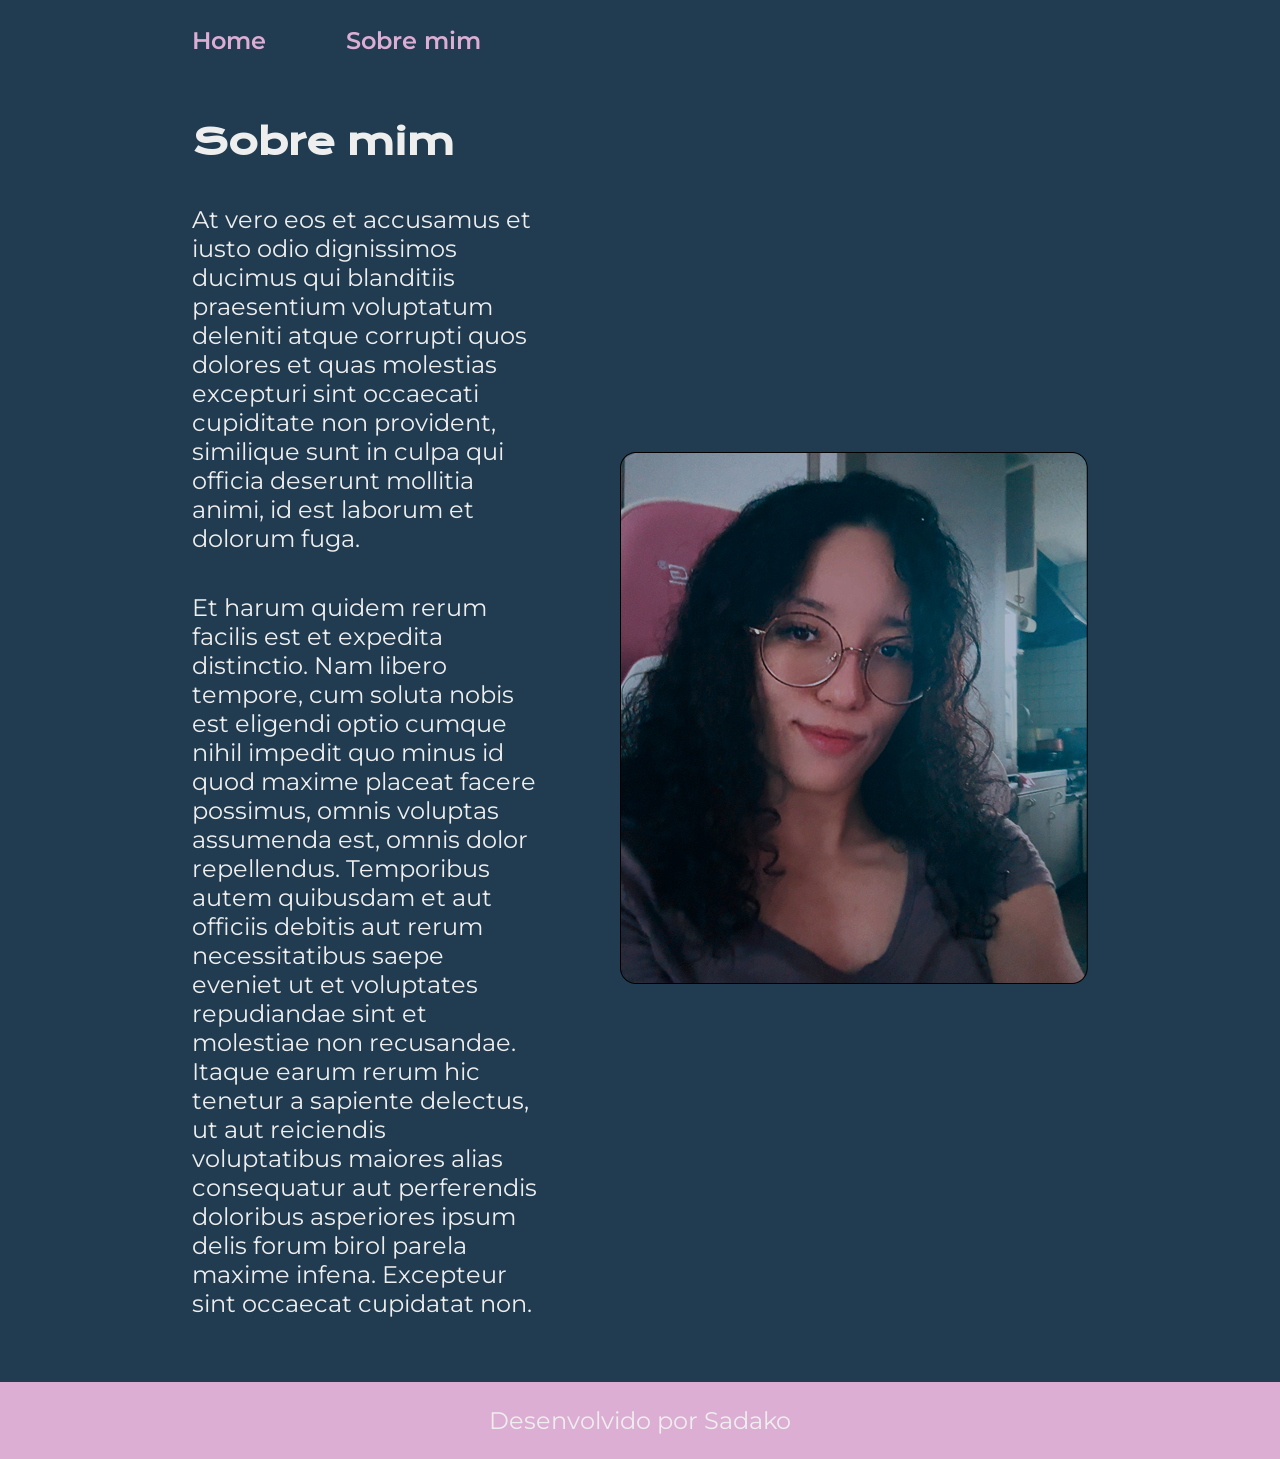
<file: about.html>
<!DOCTYPE html>
<html lang="pt-br">
<head>
    <meta charset="UTF-8">
    <meta name="viewport" content="width=device-width, initial-scale=1.0">
    <title>Sobre mim</title>
    <link rel="stylesheet" href="styles/style.css">
</head>
<body>
    <header class="cabecalho">
        <nav class="cabecalho__menu">
                <a class="cabecalho__menu__link" href="index.html">Home</a>
                <a class="cabecalho__menu__link" href="about.html">Sobre mim</a>
        </nav>
    </header>
    <main class="apresentacao">
        <section class="apresentacao__conteudo">
            <h1 class="apresentacao__conteudo__titulo">Sobre mim</h1>
            <p class="apresentacao__conteudo__texto">At vero eos et accusamus et iusto odio dignissimos ducimus qui blanditiis praesentium voluptatum deleniti atque corrupti quos dolores et quas molestias excepturi sint occaecati cupiditate non provident, similique sunt in culpa qui officia deserunt mollitia animi, id est laborum et dolorum fuga.</p>
            <p class="apresentacao__conteudo__texto">Et harum quidem rerum facilis est et expedita distinctio. Nam libero tempore, cum soluta nobis est eligendi optio cumque nihil impedit quo minus id quod maxime placeat facere possimus, omnis voluptas assumenda est, omnis dolor repellendus. Temporibus autem quibusdam et aut officiis debitis aut rerum necessitatibus saepe eveniet ut et voluptates repudiandae sint et molestiae non recusandae. Itaque earum rerum hic tenetur a sapiente delectus, ut aut reiciendis voluptatibus maiores alias consequatur aut perferendis doloribus asperiores ipsum delis forum birol parela maxime infena. Excepteur sint occaecat cupidatat non.</p>
        </section>
        <img src="assets/sadako.png" alt="Foto de Nicole Sadako">
    </main>
    <footer class="rodape">
        <p>Desenvolvido por Sadako</p>
    </footer>
</body>
</html>
</file>
<file: styles/style.css>
@import url('https://fonts.googleapis.com/css2?family=Krona+One&family=Montserrat:wght@100..900&display=swap');

:root {
    --cor-primaria: #213C51;
    --cor-secundaria: #EEEEEE;
    --cor-terciaria: #DDAED3;
    --cor-hover: #6594B1;

    --fonte-primaria: "Krona One", sans-serif;
    --fonte-secundaria: "Montserrat", sans-serif;
}

* {
    margin: 0;
    padding: 0;
}

body {
    box-sizing: border-box;
    background-color: var(--cor-primaria);
    color: var(--cor-secundaria);
    font-family: var(--fonte-secundaria);
}

.cabecalho {
    padding: 2% 0% 0% 15%;
}

.cabecalho__menu {
    display: flex;
    gap: 80px;
}   

.cabecalho__menu__link {
    font-family: "Montserrat", sans-serif;
    font-size: 24px;
    font-weight: 600;
    color: var(--cor-terciaria);
    text-decoration: none;
}

.apresentacao {
    gap:82px;
    padding: 5% 15%;
    display: flex;
    align-items: center;
    justify-content: space-between;;
}

.apresentacao__conteudo {
    width: 50%;
    display: flex;
    flex-direction: column;
    gap:40px;
}

.apresentacao__conteudo__titulo {
    font-size: 2.25rem;
    font-family: var(--fonte-primaria);
}


.titulo-destaque {
    color: var(--cor-terciaria);
}

.apresentacao__conteudo__texto {
    font-size: 1.5rem;
    font-family: var(--fonte-secundaria);
}

.apresentacao__links {
    display: flex;
    flex-direction: column;
    justify-content: space-between;
    align-items: center;
    gap: 32px;
}

.apresentacao__links__subtitulo {
    font-family: var(--fonte-primaria);
    font-weight: 400;
    font-size: 1.5rem;
}

.apresentacao__links__navegacao {
    display: flex;
    justify-content: center;
    gap: 16px;
    border: 2px solid var(--cor-secundaria);
    width: 50%;
    text-align: center;
    border-radius: 8px;
    padding: 21.5px 0px;
    font-size: 1.5rem;
    text-decoration: none;
    font-family: var(--fonte-secundaria);
    color: var(--cor-terciaria);
    font-weight: 600;
}

.apresentacao__links__navegacao:hover {
    background-color: var(--cor-hover);
}

.apresentacao__imagem {
    width: 50%;
}

.rodape {
    padding: 24px;
    color: var(--cor-secundaria);
    background-color: var(--cor-terciaria);
    text-align: center;
    font-family: var(--fonte-secundaria);
    font-size: 1.5rem;
    font-weight: 400;
}

@media (max-width: 1200px) {
    
     .cabecalho {
        padding: 10%;
    }

    .cabecalho__menu {
      justify-content: center;
    }
    
    .apresentacao{
        flex-direction: column-reverse;
        padding: 5%;
    }
    
    .apresentacao__conteudo {
        width: auto;
    }
   
}
</file>
